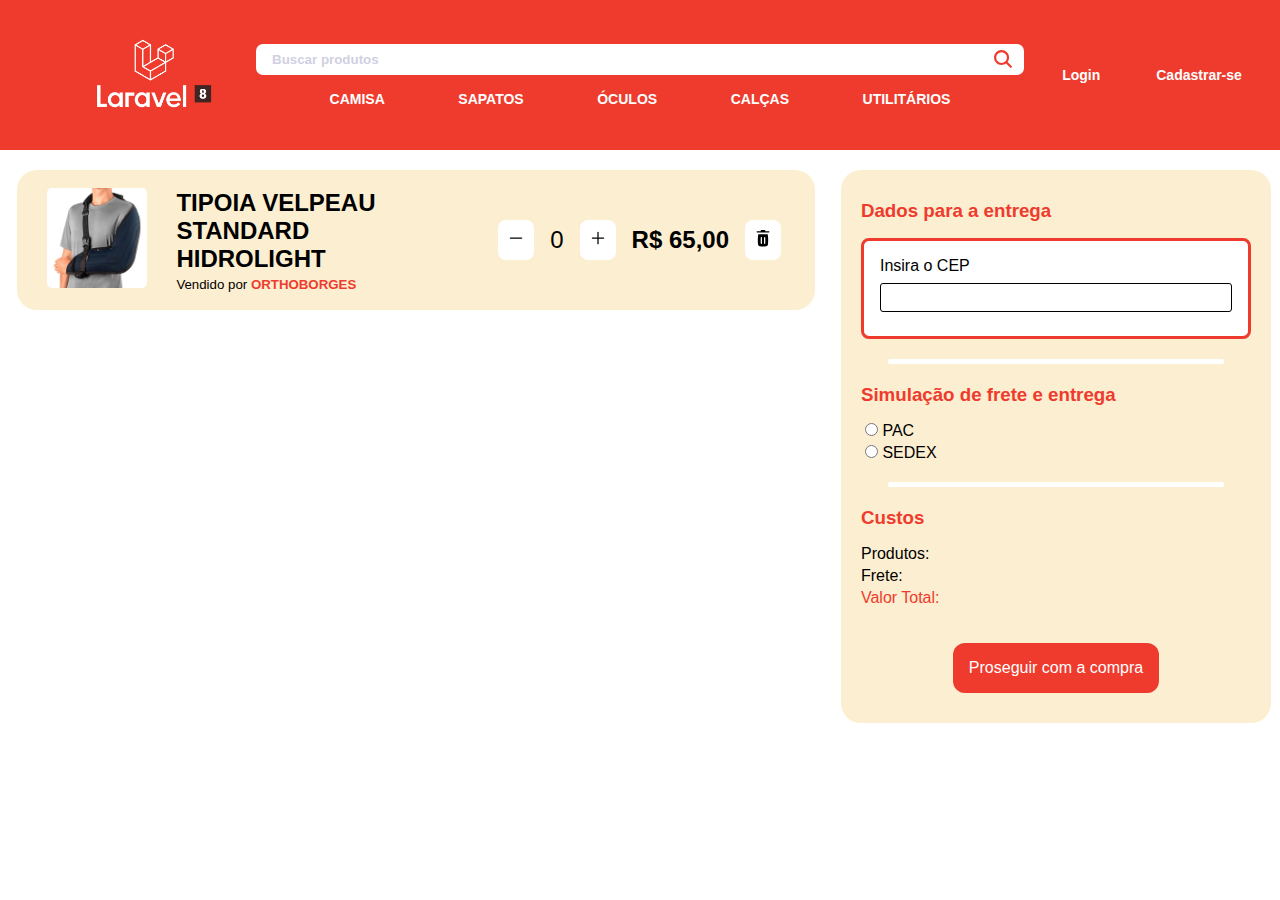
<file: Alan/modulo 1/Atividade - modulo 1/index.html>
<!DOCTYPE html>
<html lang="pt-br">
    <head>
        <meta charset="UTF-8" />
        <meta name="viewport" content="width=device-width, initial-scale=1.0" />
        <title>Atividade - Módulo 1</title>
        <link rel="stylesheet" href="style.css" />
        <link rel="shortcut icon" href="./img/favicon.ico" type="image/x-icon" />
    </head>
    <body>
        <div class="principal">
            <header>
                <div class="iconeLaravel">
                    <img class="imgLaravel" src="./img/laravel8.png" alt="" />
                </div>
                <div class="pesquisa">
                    <div class="busca">
                        <input class="produtos" type="text" placeholder="Buscar produtos" value="" />
                    </div>
                    <div>
                        <a href="">CAMISA</a>
                        <a href="">SAPATOS</a>
                        <a href="">ÓCULOS</a>
                        <a href="">CALÇAS</a>
                        <a href="">UTILITÁRIOS</a>
                    </div>
                </div>
                <div class="acesso">
                    <a href="">Login</a>
                    <a href="">Cadastrar-se</a>
                </div>
            </header>

            <section>
                <div class="produtoSelecionado">
                    <div>
                        <img class="tipoia" src="./img/tipoia.webp" alt="" />
                    </div>
                    <div class="informacoesProduto">
                        <h2>TIPOIA VELPEAU STANDARD</h2>
                        <h2>HIDROLIGHT</h2>
                        <h5>Vendido por <a href="">ORTHOBORGES</a></h5>
                    </div>
                    <div class="selecionarQuant">
                        <div onclick="alert('menos 1')" class="imgSelecao">
                            <img src="./img/remove.svg" alt="" />
                        </div>
                        <div>
                            <h2 class="quantidade">0</h2>
                        </div>
                        <div onclick="alert('mais 1')" class="imgSelecao">
                            <img src="./img/add.svg" alt="" />
                        </div>
                        <div>
                            <h2>R$ 65,00</h2>
                        </div>
                        <div class="imgSelecao">
                            <img src="./img/trash.svg" alt="" />
                        </div>
                    </div>
                </div>
            </section>

            <aside>
                <div class="bL">
                    <div class="barraLateral">
                        <h3>Dados para a entrega</h3>
                        <div class="inserirCEP">
                            <h4>Insira o CEP</h4>
                            <input type="text" />
                        </div>
                        <hr />
                        <h3>Simulação de frete e entrega</h3>
                        <div class="opcoesEntrega">
                            <label>
                                <input type="radio" />
                                PAC
                            </label>
                            <label>
                                <input type="radio" />
                                SEDEX
                            </label>
                        </div>
                        <hr />
                        <h3>Custos</h3>
                        <div class="custos">
                            <p>Produtos:</p>
                            <p>Frete:</p>
                            <p class="valorTotal">Valor Total:</p>
                        </div>
                        <button>Proseguir com a compra</button>
                    </div>
                </div>
            </aside>
        </div>
        <script src="./script.js"></script>
    </body>
</html>
</file>
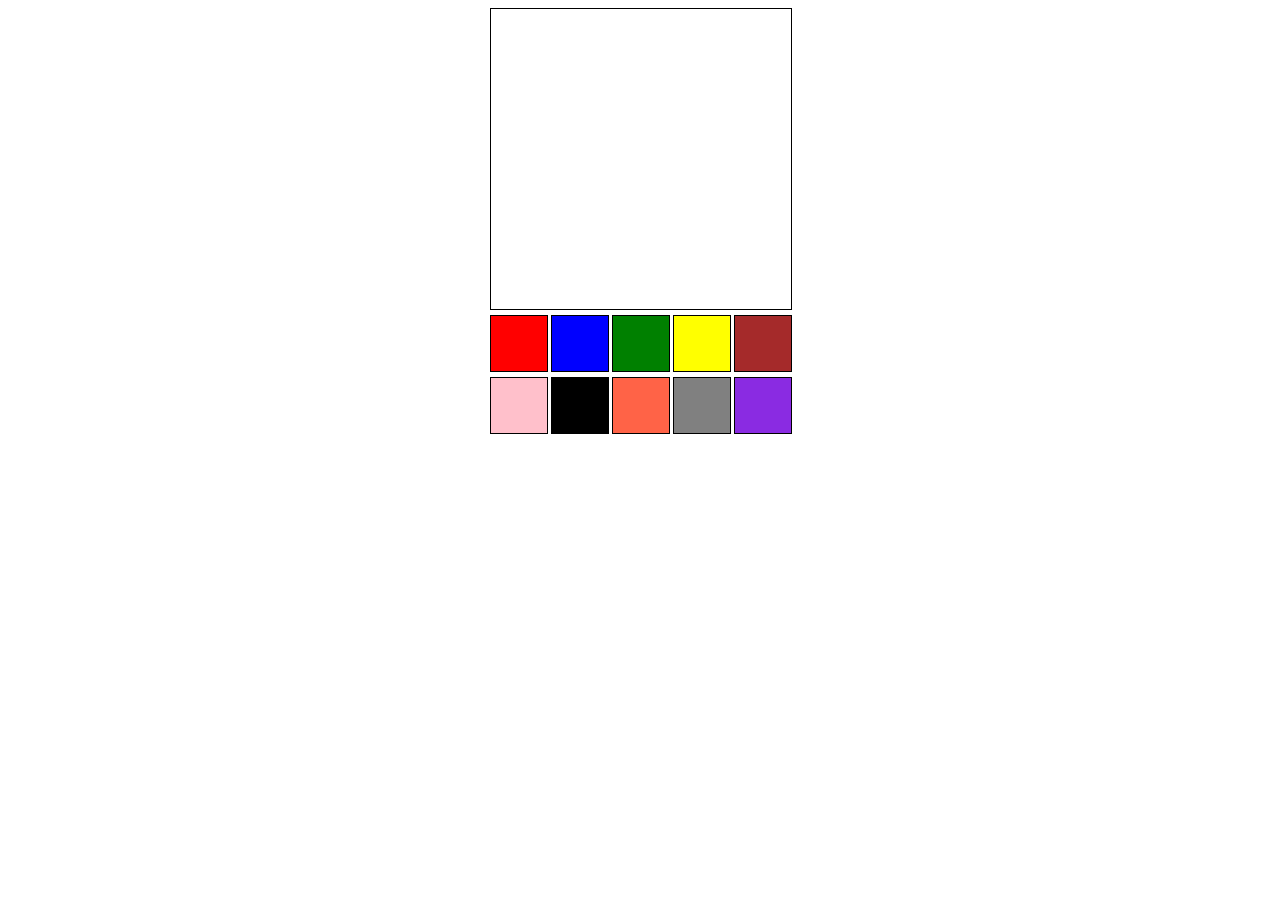
<file: Alan/modulo 1/Encontro 6 - QuerySelector PARTE 1/index.html>
<!DOCTYPE html>
<html lang="en">
    <head>
        <meta charset="UTF-8" />
        <meta http-equiv="X-UA-Compatible" content="ie=edge" />
        <meta name="viewport" content="width=device-width, initial-scale=1.0" />
        <title>Encontro 6 - Parte 1</title>
        <link rel="shortcut icon" href="./img/js.png" type="image/x-icon" />
        <link rel="stylesheet" href="style.css" />
    </head>
    <body>
        <section>
            <div class="father"></div>
            <div class="children">
                <label class="red"> <input type="radio" value="red" /></label>
                <label class="blue"> <input type="radio" value="blue" /></label>
                <label class="green"
                    ><input type="radio" value="green"
                /></label>
                <label class="yellow"
                    ><input type="radio" value="yellow"
                /></label>
                <label class="brown"
                    ><input type="radio" value="brown"
                /></label>
                <label class="pink"><input type="radio" value="pink" /></label>
                <label class="black"
                    ><input type="radio" value="black"
                /></label>
                <label class="tomato"
                    ><input type="radio" value="tomato"
                /></label>
                <label class="gray"><input type="radio" value="gray" /></label>
                <label class="blueviolet"
                    ><input type="radio" value="blueviolet"
                /></label>
            </div>
        </section>
        <script src="./script.js"></script>
    </body>
</html>
</file>
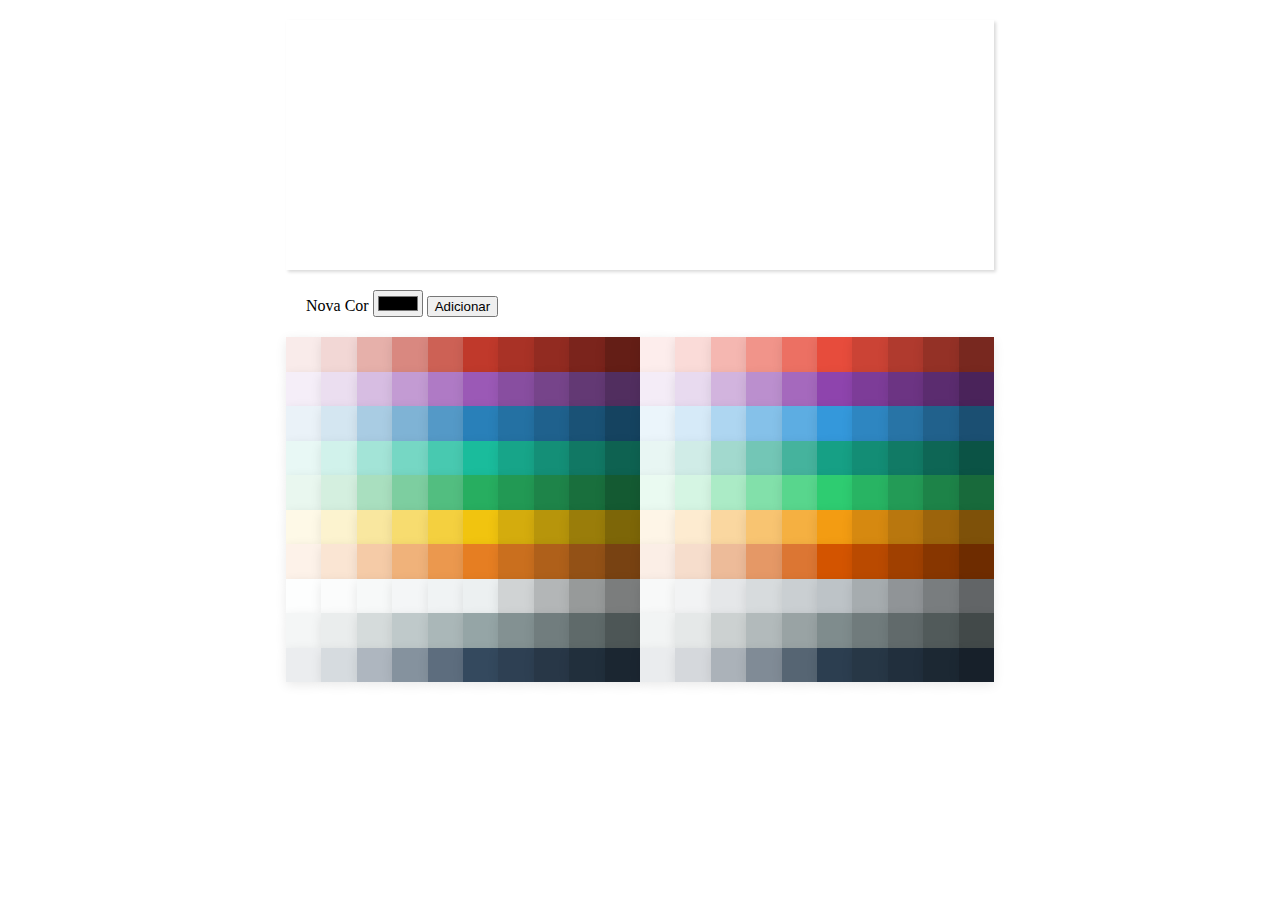
<file: Alan/modulo 1/Encontro 6 - QuerySelector PARTE 2/index.html>
<!DOCTYPE html>
<html lang="pt-br">
    <head>
        <meta charset="UTF-8" />
        <meta http-equiv="X-UA-Compatible" content="ie=edge" />
        <meta name="viewport" content="width=device-width, initial-scale=1.0" />
        <title>Encontro 6 - Parte 2</title>
        <link rel="shortcut icon" href="./img/js.png" type="image/x-icon" />
        <link rel="stylesheet" href="style.css" />
    </head>
    <body>
        <section>
            <div>
                <div class="father"></div>
                <div class="inserirNovaCor">
                    <span>Nova Cor</span>
                    <input id="addColor" type="color" />
                    <button id="add">Adicionar</button>
                </div>
            </div>
            <div class="children"></div>
        </section>
        <script src="./colorList.js"></script>
        <script src="./script.js"></script>
    </body>
</html>
</file>
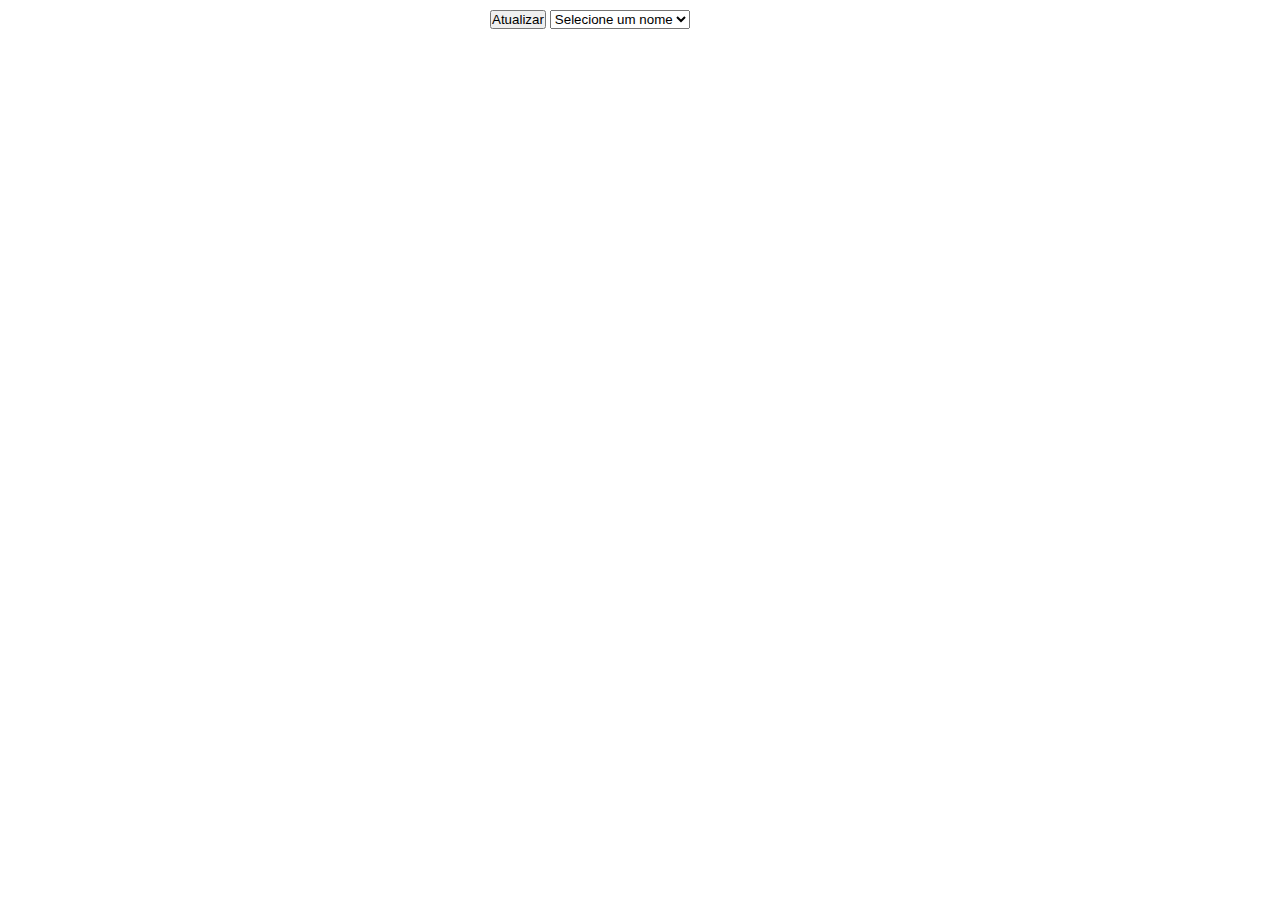
<file: Alan/modulo 1/Encontro 7 - AJAX/index.html>
<!DOCTYPE html>
<html lang="pt-br">
    <head>
        <meta charset="UTF-8" />
        <meta name="viewport" content="width=device-width, initial-scale=1.0" />
        <title>Encontro 7 - AJAX</title>
        <link rel="stylesheet" href="style.css" />
        <link rel="shortcut icon" href="./img/js.png" type="image/x-icon" />
    </head>
    <body>
        <section>
            <button>Atualizar</button>
            <select name="nomes" id="nomes">
                <option value="">Selecione um nome</option>
            </select>
        </section>
        <script src="./script.js"></script>
    </body>
</html>
</file>
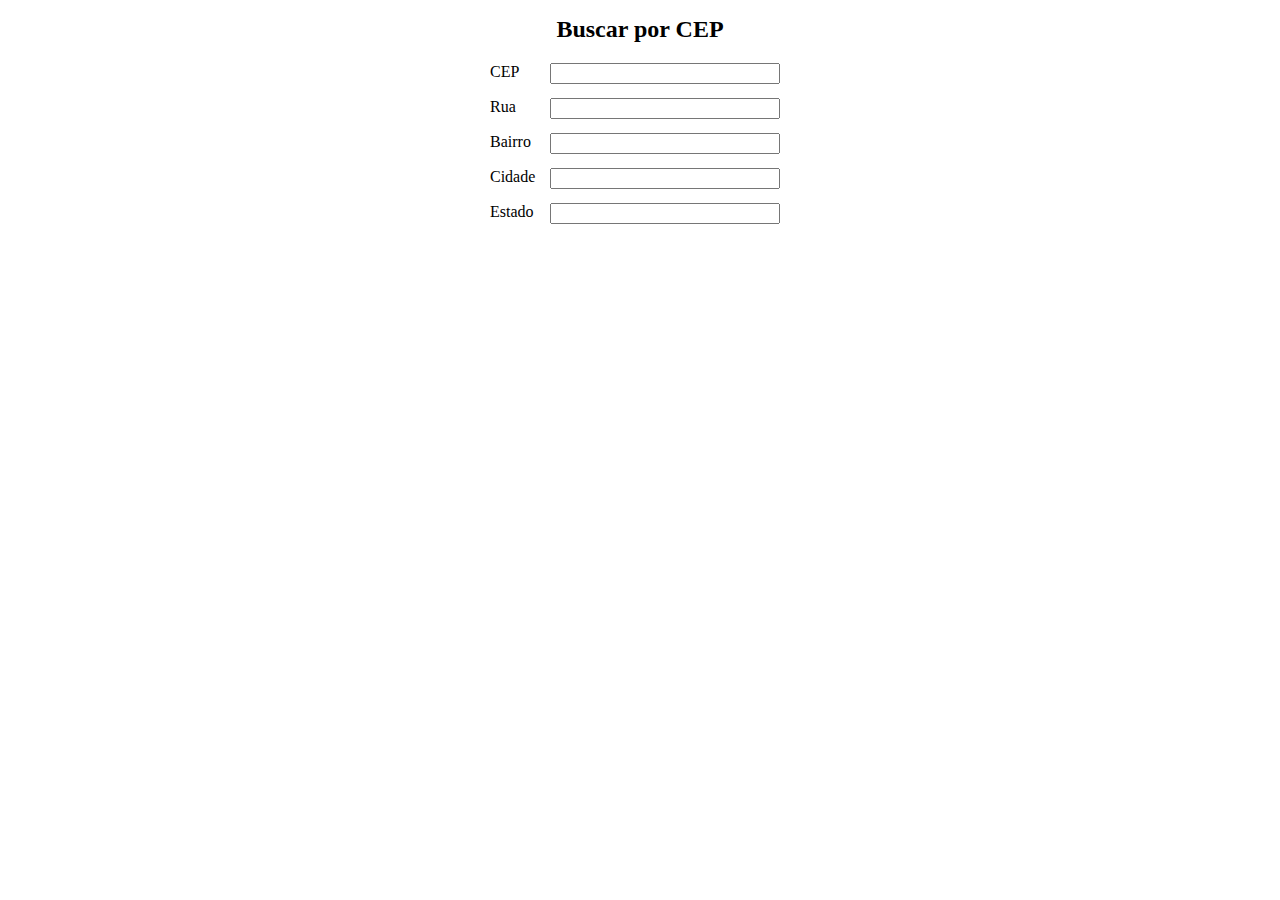
<file: Alan/modulo 1/Encontro 7 - AJAX/cep.html>
<!DOCTYPE html>
<html lang="pt-br">
    <head>
        <meta charset="UTF-8" />
        <meta http-equiv="X-UA-Compatible" content="ie=edge" />
        <meta name="viewport" content="width=device-width, initial-scale=1.0" />
        <title>CEP</title>
        <link rel="shortcut icon" href="./img/js.png" type="image/x-icon" />
        <style>
            * {
                box-sizing: border-box;
                margin: 0;
            }
            form {
                width: 300px;
                display: flex;
                flex-direction: column;
                justify-content: center;
                margin: auto;
                gap: 4px;
            }

            h2 {
                margin: 16px auto 16px;
            }

            form > div {
                display: grid;
                grid-template-columns: 1fr 4fr;
                margin-bottom: 10px;
                max-width: 300px;
            }
            input {
                max-width: 230px;
            }
        </style>
    </head>
    <body>
        <form action="">
            <h2>Buscar por CEP</h2>
            <div>
                <label for="">CEP</label>
                <input autocomplete="no" type="text" name="cep" id="cep" />
            </div>
            <div>
                <label for="">Rua</label>
                <input type="text" name="rua" id="rua" />
            </div>
            <div>
                <label for="">Bairro</label>
                <input type="text" name="bairro" id="bairro" />
            </div>
            <div>
                <label for="">Cidade</label>
                <input type="text" name="cidade" id="cidade" />
            </div>
            <div>
                <label for="">Estado</label>
                <input type="text" name="estado" id="estado" />
            </div>
        </form>
        <script>
            document.querySelector("#cep").addEventListener("keyup", buscar);
            const inputs = document.querySelectorAll("input");
            const http = new XMLHttpRequest();

            function buscar() {
                if (this.value.length == 8) {
                    http.open("GET", "https://viacep.com.br/ws/" + this.value + "/json/");
                    http.send();
                    http.onload = () => {
                        let resposta = JSON.parse(http.response).erro;
                        if (!resposta) {
                            let json = JSON.parse(http.response);
                            inputs[1].value = json.logradouro;
                            inputs[2].value = json.bairro;
                            inputs[3].value = json.localidade;
                            inputs[4].value = json.uf;
                        } else {
                            inputs.forEach((i) => {
                                i.value = "";
                            });
                            alert("CEP INVÁLIDO!");
                        }
                    };
                }
            }
        </script>
    </body>
</html>
</file>
<file: Alan/modulo 1/Atividade - modulo 1/style.css>
* {
    margin: 0;
    padding: 0;
    box-sizing: border-box;
    font-family: Arial, Helvetica, sans-serif;
    font-weight: 700;
    text-align: center;
    /* color: #fff; */
    text-decoration: none;
}

.principal {
    width: 100%;
    margin: 0 auto;
    display: grid;
    grid-template-columns: 65% 35%;
    grid-template-rows: 150px 550px;
    grid-template-areas:
        "cabecalho cabecalho"
        "secao barra-lateral";
}

header {
    grid-area: cabecalho;
    background-color: #ef3b2d;
    display: grid;
    grid-template-columns: 20% 60% 20%;
    color: #fff;
    font-size: 14px;
}

section {
    grid-area: secao;
}

aside {
    grid-area: barra-lateral;
}

hr {
    margin: 20px auto;
    width: 86%;
    height: 5px;
    border: none;
    border-radius: 2px;
    background-color: #fff;
}

h3 {
    color: #ef3b2d;
    text-align: left;
}

a {
    color: #fff;
}

/* header */
.iconeLaravel {
    text-align: center;
    margin: auto auto auto 25%;
}

.imgLaravel {
    width: 180px;
}

.pesquisa {
    display: flex;
    flex-direction: column;
    justify-content: center;
    text-align: center;
    gap: 16px;
}

.pesquisa > div {
    display: flex;
    flex-direction: row;
    justify-content: space-evenly;
}

.busca > input {
    background-image: url("./img/search.svg");
    background-repeat: no-repeat;
    background-position: calc(100% - 10px) center;
    background-size: 22px;
}

.selecionarQuant {
    display: flex;
    flex-direction: row;
    justify-content: center;
    margin: auto;
    gap: 16px;
}

.selecionarQuant > .imgSelecao {
    background-color: #fff;
    border-radius: 8px;
    padding: 8px;
}

.selecionarQuant > div > img {
    width: 20px;
}

.selecionarQuant > div > h2 {
    position: relative;
    top: 50%;
    transform: translateY(-50%);
    text-align: center;
    color: #000;
}

.quantidade {
    font-weight: 100;
}

.search {
    width: 22px;
}

.produtos {
    width: 896px;
    border-radius: 7px;
    border: none;
    text-align: left;
    padding: 8px 16px;
    color: #d0d0e2;
}

.acesso {
    display: flex;
    flex-direction: row;
    justify-content: space-evenly;
    text-align: center;
    margin: 67px auto;
    gap: 56px;
}

/* section */
.produtoSelecionado {
    width: 96%;
    height: 140px;
    background-color: #fceed0;
    border-radius: 20px;
    margin: 20px auto;
    text-align: center;
    display: grid;
    grid-template-columns: 20% 36% 44%;
}

.produtoSelecionado > div {
    margin: auto;
    text-align: center;
}

.produtos::placeholder {
    color: #d0d0e2;
}

.tipoia {
    width: 100px;
    border-radius: 5px;
}

.informacoesProduto > h2,
.informacoesProduto > h5,
.inserirCEP > h4 {
    text-align: left;
    color: #000;
}

.informacoesProduto > h5 {
    font-weight: 400;
    margin-top: 4px;
}

.informacoesProduto > h5 > a {
    color: #ef3b2d;
    font-weight: 600;
}

/*aside*/
.barraLateral {
    width: 96%;
    height: 96%;

    background-color: #fceed0;
    border-radius: 20px;

    margin: 20px auto;

    text-align: center;
    padding: 30px 20px;
    /* box-sizing: content-box; */
}

.barraLateral > h3 {
    margin-bottom: 16px;
}

.informacoesProduto {
}

.selecionarQuant > .imgSelecao:hover {
    cursor: pointer;
}

.inserirCEP {
    width: 100%;
    border: solid 3px #ef3b2d;
    border-radius: 8px;

    text-align: center;
    margin: auto;
    padding: 16px;
    background-color: #fff;
}

.inserirCEP > h4,
.inserirCEP > h4 {
    font-weight: 100;
}

.inserirCEP > input {
    border: solid 0.4px #000;
    border-radius: 3px;
    width: 100%;
    margin: 8px auto;
    padding: 6px;
}

.opcoesEntrega > label {
    display: block;
    text-align: left;
    font-weight: 400;
    margin: 4px;
}

.custos > p {
    font-weight: 400;
    display: block;
    text-align: left;
    margin-bottom: 4px;
}

.barraLateral > button {
    color: #fff;
    font-size: 16px;
    font-weight: 300;
    border: none;
    border-radius: 12px;
    padding: 16px;
    background-color: #ef3b2d;
    margin-top: 32px;
    cursor: pointer;
}

.valorTotal {
    color: #ef3b2d;
}

@media (max-width: 992px) {
    .principal {
        grid-template-columns: 100%;
        grid-template-areas:
            "cabecalho"
            "secao"
            "barra-lateral";
    }
}

@media (max-width: 768px) {
    body {
        margin: 0;
    }
    .principal {
        width: 100%;
    }
}
</file>
<file: Alan/modulo 1/Encontro 6 - QuerySelector PARTE 1/style.css>
section {
    margin: auto;
    width: 300px;
}

.father {
    width: 300px;
    height: 300px;
    border: solid 1px black;
    margin-bottom: 5px;
}

.children {
    display: grid;
    grid-template-columns: repeat(5, 1fr);
    row-gap: 5px;
    column-gap: 5px;
}

.children > label {
    width: 100%;
    height: 55px;
    border: solid 1px black;
}

input {
    opacity: 0;
}

.red {
    background-color: red;
}
.blue {
    background-color: blue;
}
.green {
    background-color: green;
}
.yellow {
    background-color: yellow;
}
.brown {
    background-color: brown;
}
.pink {
    background-color: pink;
}
.black {
    background-color: black;
}
.tomato {
    background-color: tomato;
}
.gray {
    background-color: gray;
}
.blueviolet {
    background-color: blueviolet;
}
</file>
<file: Alan/modulo 1/Encontro 6 - QuerySelector PARTE 2/style.css>
* {
    box-sizing: border-box;
    margin: 0;
}

section {
    margin: auto;
    width: 708px;
}

.father {
    width: 708px;
    height: 250px;
    box-shadow: rgba(0, 0, 0, 0.15) 2.4px 2.4px 3.2px;
    margin: 20px 0px;
}

.children {
    display: grid;
    grid-template-columns: repeat(20, 1fr);
}

.children > label {
    width: 100%;
    height: 34.5px;
    box-shadow: rgba(0, 0, 0, 0.09) 0px 3px 12px;
}

.children :hover {
    cursor: pointer;
}

input[type="radio"] {
    opacity: 0;
}

.inserirNovaCor {
    margin: 20px;
}
</file>
<file: Alan/modulo 1/Encontro 7 - AJAX/style.css>
* {
    box-sizing: border-box;
    margin: 0;
    padding: 0;
}

section {
    width: 300px;
    margin: 10px auto auto;
}

.demo {
    border: solid 1px #000000;
    width: 300px;
    height: 300px;
    margin-top: 20px;
    overflow: scroll;
}
</file>
